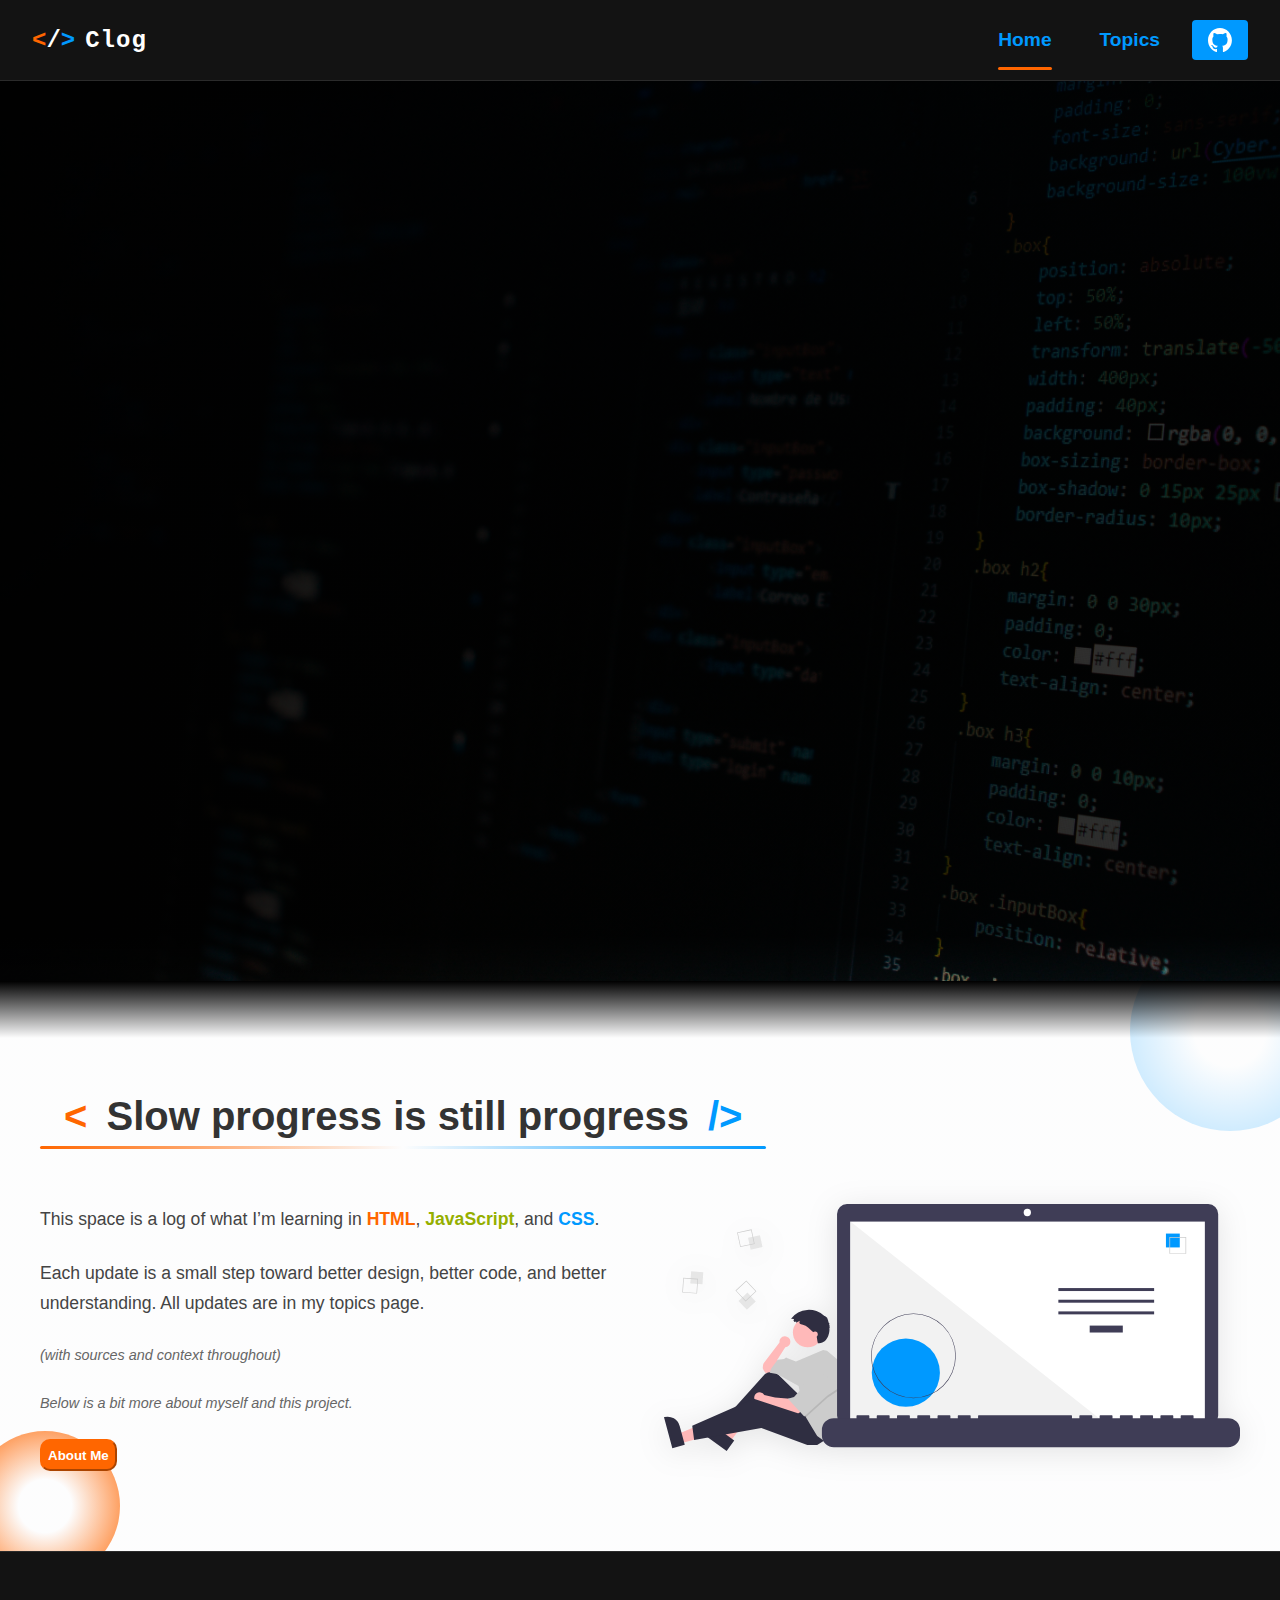
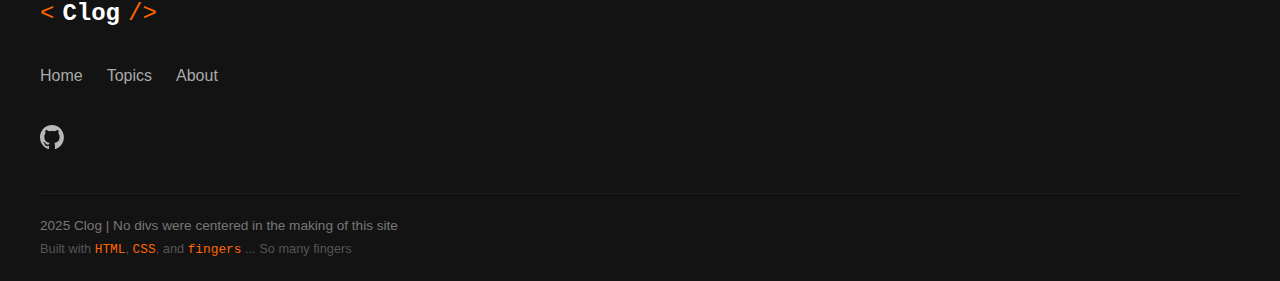
<file: index.html>
<!DOCTYPE html>
<html lang="en">
    <head>
        <meta charset="UTF-8">
        <title>Clog</title>
        <link rel="stylesheet" href="./common/common.css">
        <link rel="stylesheet" href="./homeCss/animations.css">
        <link rel="stylesheet" href="./homeCss/hero.css">
        <link rel="stylesheet" href="./homeCss/index.css">
        <link rel="stylesheet" href="./homeCss/welcome.css">
    </head>
    
<body>

    <!-- Navigation Bar Section -->
    <nav class="navbar">
        <div class="navbar__container">

            <a href="./index.html" class="navbar__logo">
                <div class="navbar__logo-text">
                    <div class="navbar__logo-bracket-left">&lt;</div>
                    <div>/</div>
                    <div class="navbar__logo-bracket-right">&gt;</div>
                    <span class="navbar__logo-text-main">Clog</span>
                </div>
            </a>
    
            <ul class="navbar__menu">

                <li class="navbar__menu-item">
                    <a href="./index.html" class="navbar__menu-link active">Home</a>
                </li>

                <li class="navbar__menu-item">
                    <a href="./pages/topics/topics.html" class="navbar__menu-link">Topics</a>
                </li>

                <li class="navbar__menu-item navbar__menu-item--button">
                    <a href="https://github.com/Ordisian/Clog" class="navbar__button">
                        <img src="./assets/images/github-mark-white.svg" alt="GitHub">
                    </a>
                </li>

            </ul>

        </div>
    </nav>

    <section class="page-body">
        <!-- Hero Section -->
        <section class="hero">
            <div class="hero__overlay-darken"></div>
            <div class="hero__overlay-transition"></div>
            <div class="hero__content">
                <h1 class="hero__title">Hello World</h1>
                <p class="hero__description">/* Welcome to my code log */ <span class="blinking-cursor">_</span></p>
                <div class="hero__buttons">
                    <a href="./pages/topics/topics.html" class="hero__button">Learn More</a>
                    <a href="https://github.com/Ordisian/Clog" class="hero__button hero__button--secondary">View on GitHub</a>
                </div>
            </div>
        </section>

        <!-- Welcome Section -->
        <section class="welcome">
            <div class="welcome__overlay-transition"></div>
            <div class="welcome__container">
                <div class="welcome__content">
                    <h2 class="welcome__title">
                        <span class="html-accent">&lt;</span>
                        Slow progress is still progress
                        <span class="css-accent">/&gt;</span>
                    </h2>
                    <div class="welcome__columns">
                        <div class="welcome__text">
                            <p>This space is a log of what I’m learning in <span class="html-accent">HTML</span>, <span class="js-accent">JavaScript</span>, and <span class="css-accent">CSS</span>.</p>
                            <p>Each update is a small step toward better design, better code, and better understanding. All updates are in my topics page.</p>
                            <p class="welcome__text-p">(with sources and context throughout)</p>
                            <p></p>
                            <p class="welcome__text-p">Below is a bit more about myself and this project.</p>
                            <button class="about-me-btn" href="./pages/about/about.html">About Me</button>
                        </div>
                        <div class="welcome__images">
                            <img src="./assets/images/undraw_code-thinking_0vf2.svg" alt="">
                        </div>
                    </div>
                </div>
            </div>
        </section>

        <!-- Recent Pages Section -->
        <!-- Tips I Liked Section -->
        <!-- Footer Section -->
        <footer class="footer">
            <div class="footer__container">
                <!-- Logo with code brackets -->
                <div class="footer__logo">
                    <span class="footer__bracket">&lt;</span>
                    <span class="footer__logo-text">Clog</span>
                    <span class="footer__bracket">/&gt;</span>
                </div>
              
                <!-- Navigation links -->
                <nav class="footer__nav">
                      <ul class="footer__links">
                          <li><a href="/" class="footer__link">Home</a></li>
                          <li><a href="/pages/topics/topics.html" class="footer__link">Topics</a></li>
                          <li><a href="/pages/about/about.html" class="footer__link">About</a></li>
                      </ul>
                </nav>
              
                <!-- Social/Code links -->
                <div class="footer__social">
                    <a href="https://github.com/Ordisian/Clog" class="footer__icon-link">
                        <img src="./assets/images/github-mark-white.svg" alt="" class="footer__icon">
                    </a>
                </div>
                
                <!-- Bottom Text -->
                <div class="footer__meta">
                    <p class="footer__copyright">
                        2025 Clog | No divs were centered in the making of this site
                    </p>
                    <p class="footer__credits">
                        Built with <span class="footer__tech">HTML</span>, 
                        <span class="footer__tech">CSS</span>, and 
                        <span class="footer__tech">fingers</span>
                        ... So many fingers
                    </p>
                </div>
            </div>
          </footer>
    </section>
</body>
</html>
</file>
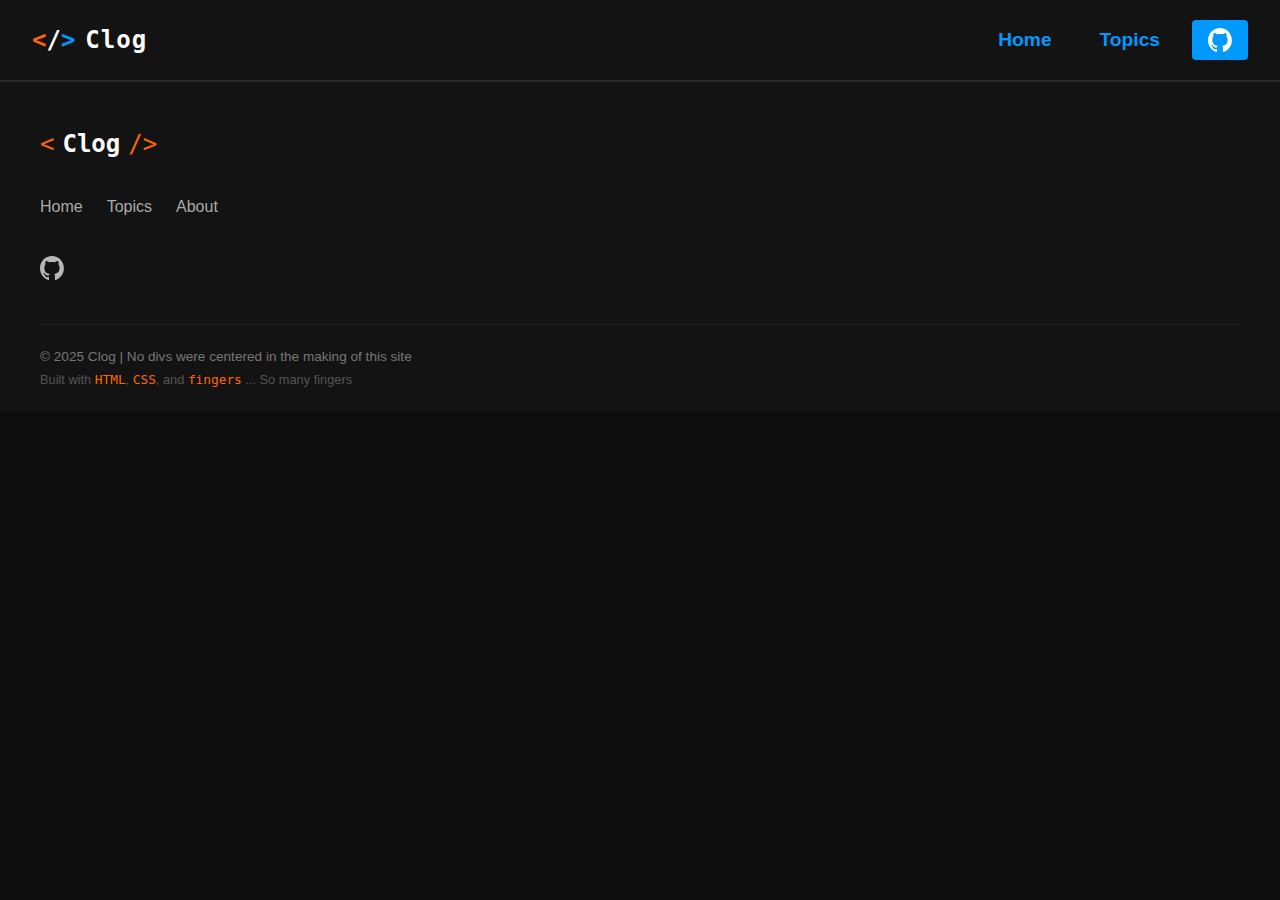
<file: pages/about/about.html>
<!DOCTYPE html>
<html lang="en">
    <head>
        <meta charset="UTF-8">
        <title>HTML & CSS Showcase</title>
        <link rel="stylesheet" href="/common/common.css">
    </head>
    
<body>

    <!-- Navigation Bar Section -->
    <nav class="navbar">
        <div class="navbar__container">

            <a href="/index.html" class="navbar__logo">
                <div class="navbar__logo-text">
                    <div class="navbar__logo-bracket-left">&lt;</div>
                    <div>/</div>
                    <div class="navbar__logo-bracket-right">&gt;</div>
                    <span class="navbar__logo-text-main">Clog</span>
                </div>
            </a>
    
            <ul class="navbar__menu">

                <li class="navbar__menu-item">
                    <a href="/" class="navbar__menu-link">Home</a>
                </li>

                <li class="navbar__menu-item">
                    <a href="/pages/topics/topics.html" class="navbar__menu-link">Topics</a>
                </li>

                <li class="navbar__menu-item navbar__menu-item--button">
                    <a href="https://github.com/your-repo" class="navbar__button">
                        <img src="/assets/images/github-mark-white.svg" alt="GitHub">
                    </a>
                </li>

            </ul>

        </div>
    </nav>

    <section class="page-body">
        
        <!-- Footer Section -->
        <footer class="footer">
            <div class="footer__container">
                <!-- Logo with code brackets -->
                <div class="footer__logo">
                    <span class="footer__bracket">&lt;</span>
                    <span class="footer__logo-text">Clog</span>
                    <span class="footer__bracket">/&gt;</span>
                </div>
              
                <!-- Navigation links -->
                <nav class="footer__nav">
                      <ul class="footer__links">
                          <li><a href="/" class="footer__link">Home</a></li>
                          <li><a href="/topics" class="footer__link">Topics</a></li>
                          <li><a href="/about" class="footer__link">About</a></li>
                      </ul>
                </nav>
              
                <!-- Social/Code links -->
                <div class="footer__social">
                    <a href="/" class="footer__icon-link">
                        <img src="/assets/images/github-mark-white.svg" alt="" class="footer__icon">
                    </a>
                </div>
                
                <!-- Bottom Text -->
                <div class="footer__meta">
                    <p class="footer__copyright">
                        © 2025 Clog | No divs were centered in the making of this site
                    </p>
                    <p class="footer__credits">
                        Built with <span class="footer__tech">HTML</span>, 
                        <span class="footer__tech">CSS</span>, and 
                        <span class="footer__tech">fingers</span>
                        ... So many fingers
                    </p>
                </div>
            </div>
          </footer>
    </section>
</body>
</html>
</file>
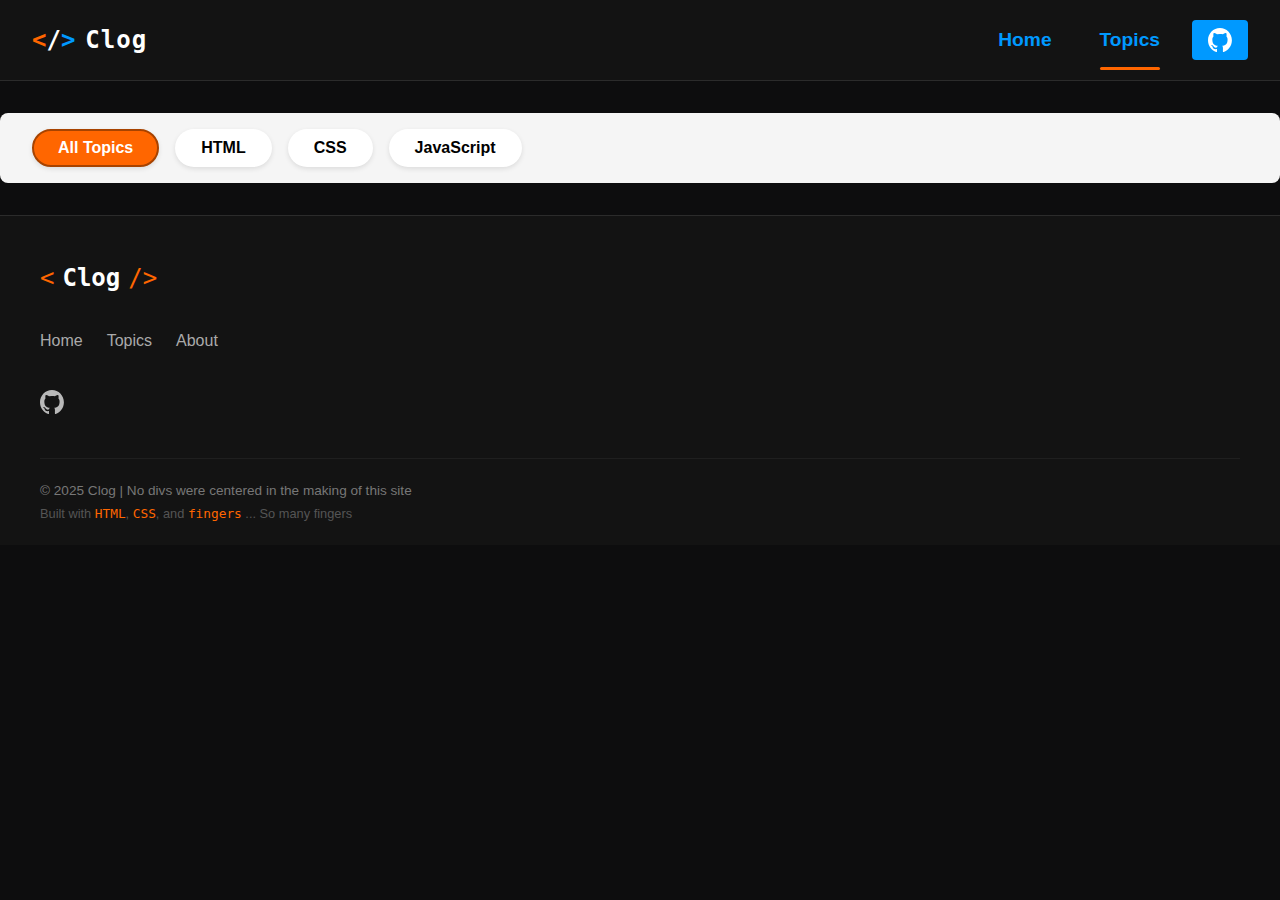
<file: pages/topics/topics.html>
<!DOCTYPE html>
<html lang="en">
<head>
    <meta charset="UTF-8">
    <meta name="viewport" content="width=device-width, initial-scale=1.0">
    <title>Topics - Clog</title>
    <link rel="stylesheet" href="/common/common.css">
    <link rel="stylesheet" href="/pages/topics/topics.css">
</head>
<body>
    <!-- Navigation Bar -->
    <nav class="navbar">
        <div class="navbar__container">
            <a href="../../index.html" class="navbar__logo">
                <div class="navbar__logo-text">
                    <div class="navbar__logo-bracket-left">&lt;</div>
                    <div>/</div>
                    <div class="navbar__logo-bracket-right">&gt;</div>
                    <span class="navbar__logo-text-main">Clog</span>
                </div>
            </a>
            
            <ul class="navbar__menu">
                <li class="navbar__menu-item">
                    <a href="../../index.html" class="navbar__menu-link">Home</a>
                </li>
                <li class="navbar__menu-item">
                    <a href="./topics.html" class="navbar__menu-link active">Topics</a>
                </li>
                <li class="navbar__menu-item navbar__menu-item--button">
                    <a href="https://github.com/Ordisian/Clog" class="navbar__button">
                        <img src="/assets/images/github-mark-white.svg" alt="GitHub">
                    </a>
                </li>
            </ul>
        </div>
    </nav>

    <section class="page-body">
        <!-- Topics Navigation Bar -->
        <div class="topics-bar">
            <div class="topics-scroller">
                <div class="topic-chip active">All Topics</div>
                <div class="topic-chip">HTML</div>
                <div class="topic-chip">CSS</div>
                <div class="topic-chip">JavaScript</div>
            </div>
        </div>

        <!-- Topics Container -->

        <!-- Footer Section -->
        <footer class="footer">
            <div class="footer__container">
                <!-- Logo with code brackets -->
                <div class="footer__logo">
                    <span class="footer__bracket">&lt;</span>
                    <span class="footer__logo-text">Clog</span>
                    <span class="footer__bracket">/&gt;</span>
                </div>
            
                <!-- Navigation links -->
                <nav class="footer__nav">
                      <ul class="footer__links">
                          <li><a href="../../index.html" class="footer__link">Home</a></li>
                          <li><a href="./topics.html" class="footer__link">Topics</a></li>
                          <li><a href="../about/about.html" class="footer__link">About</a></li>
                      </ul>
                </nav>
            
                <!-- Social/Code links -->
                <div class="footer__social">
                    <a href="https://github.com/Ordisian/Clog" class="footer__icon-link">
                        <img src="/assets/images/github-mark-white.svg" alt="" class="footer__icon">
                    </a>
                </div>
                
                <!-- Bottom Text -->
                <div class="footer__meta">
                    <p class="footer__copyright">
                        © 2025 Clog | No divs were centered in the making of this site
                    </p>
                    <p class="footer__credits">
                        Built with <span class="footer__tech">HTML</span>, 
                        <span class="footer__tech">CSS</span>, and 
                        <span class="footer__tech">fingers</span>
                        ... So many fingers
                    </p>
                </div>
            </div>
        </footer>
    </section>
</body>
</html>
</file>
<file: common/common.css>
:root {
    --main-html-color: #ff6600;
    --main-html-color-dark: #a74300;
    --main-css-color: #0099ff;
    --main-css-color-dark: #0066aa;
    --main-js-color: #d9ff00;
    --main-js-color-dark: #95af00;
    --main-page-background-color: #0d0d0e;
}

body {
    font-family: sans-serif;
    background: var(--main-page-background-color);
    margin: 0;
    padding: 0;
}

/* ---------------------------------- Navigation Bar ---------------------------------- */
.navbar {
    background: #131313;
    height: 80px;
    display: flex;
    justify-content: center;
    align-items: center;
    font-size: 1.2rem;
    position: sticky;
    top: 0;
    z-index: 9999;
    border-bottom: 1px solid rgba(255,255,255,0.1);
}

.navbar__container {
    display: flex;
    align-items: center;
    justify-content: space-between;
    height: 80px;
    width: 100%;
    max-width: 1300px;
    margin: 0 auto;
    padding: 0 2rem;
}

.navbar__logo {
    display: flex;
    align-items: center;
    gap: 0.5em;
    font-family: monospace;
    font-weight: bold;
    font-size: 1.5rem;
    color: white;
    text-decoration: none;
}

.navbar__logo-text {
    display: flex;
    align-items: center;
    transition: all 0.3s ease;
}

.navbar__logo-bracket-left {
    color: var(--main-html-color);
}

.navbar__logo-bracket-right {
    color: var(--main-css-color);
}

.navbar__logo-text-main {
    margin-left: 10px;
    letter-spacing: 1px;
}

.navbar__menu {
    display: flex;
    align-items: center;
    list-style: none;
    gap: 1rem;
}

.navbar__menu-item {
    height: 80px;
    display: flex;
    align-items: center;
}

.navbar__menu-link {
    font-weight: 900;
    color: var(--main-css-color);
    display: flex;
    align-items: center;
    justify-content: center;
    text-decoration: none;
    padding: 0 1rem;
    height: 100%;
    position: relative;
    transition: color 0.3s ease, transform 0.2s ease;
    font-weight: 800;
}

.navbar__menu-link:hover {
    color: var(--main-html-color);
    transform: translateY(-2px);
}

.navbar__menu-link.active {
    position: relative;
}

.navbar__menu-link.active::after {
    content: '';
    position: absolute;
    bottom: 10px;
    left: 1rem;
    right: 1rem;
    height: 3px;
    background: var(--main-html-color);
    border-radius: 2px;
    transition: all 0.3s ease;
}

.navbar__menu-link.active:hover::after {
    background: var(--main-css-color);
    transform: scaleY(2);
}

.navbar__menu-link.active:hover {
    color: var(--main-html-color);
}

.navbar__button {
    display: flex;
    justify-content: center;
    align-items: center;
    padding: 0.5rem 1rem;
    border-radius: 4px;
    background: var(--main-css-color);
    transition: all 0.3s ease;
}

.navbar__button:hover {
    background: var(--main-html-color);
    transform: translateY(-2px);
}

.navbar__button img {
    height: 24px;
    width: 24px;
}

/* ---------------------------------- Footer ---------------------------------- */
.footer {
    background: #131313;
    color: #e0e0e0;
    padding: 3rem 2rem 1.5rem;
    border-top: 1px solid rgba(255, 255, 255, 0.1);
}

.footer__container {
  max-width: 1200px;
  margin: 0 auto;
  display: grid;
  grid-template-columns: 1fr;
  gap: 2.5rem;
}

.footer__logo {
  display: flex;
  align-items: center;
  gap: 0.5rem;
  font-family: 'Fira Code', monospace;
  font-size: 1.5rem;
}

.footer__bracket {
  color: var(--main-html-color);
}

.footer__logo-text {
  color: white;
  font-weight: 700;
}

.footer__links {
  display: flex;
  flex-wrap: wrap;
  gap: 1.5rem;
  list-style: none;
  padding: 0;
  margin: 0;
}

.footer__link {
  color: #aaa;
  text-decoration: none;
  transition: color 0.3s ease;
  font-size: 1rem;
}

.footer__link:hover {
  color: var(--main-css-color);
}

.footer__social {
  display: flex;
  gap: 1.5rem;
}

.footer__icon-link {
  opacity: 0.7;
  transition: opacity 0.3s ease;
}

.footer__icon-link:hover {
  opacity: 1;
}

.footer__icon {
  width: 24px;
  height: 24px;
}

.footer__meta {
  border-top: 1px solid rgba(255, 255, 255, 0.05);
  padding-top: 1.5rem;
  display: flex;
  flex-direction: column;
  gap: 0.5rem;
}

.footer__copyright {
  font-size: 0.85rem;
  color: #777;
  margin: 0;
}

.footer__credits {
  font-size: 0.8rem;
  color: #555;
  margin: 0;
}

.footer__tech {
  color: var(--main-html-color);
  font-family: monospace;
}

.footer__top-btn {
  width: 4rem;
  border-radius: 4px;
  background: var(--main-css-color);
}

.footer__top-btn:hover {
  background: var(--main-html-color);
  transform: translateY(-2px);
}
</file>
<file: homeCss/animations.css>
/* Animations */
@keyframes fadeInUp {
    from {
        opacity: 0;
        transform: translateY(20px);
    }
    to {
        opacity: 1;
        transform: translateY(0);
    }
}

@keyframes fadeInUpScale {
    0% {
        opacity: 0;
        transform: translateY(20px) scale(0.95);
    }
    100% {
        opacity: 1;
        transform: translateY(0) scale(1);
    }
}

@keyframes float {
    0%, 100% { transform: translateY(0); }
    50% { transform: translateY(-15px); }
}

@keyframes color-cycle-right {
    0% {
        background-position: 0% 50%;
    }
    100% {
        background-position: 200% 50%;
    }
}

@keyframes blink-cursor { 50% { opacity: 0; } }
</file>
<file: homeCss/hero.css>
/* ---------------------------------- Hero Section ---------------------------------- */
.hero {
    height: 100vh;
    background-image: url('../assets/images/pexels-harold-vasquez-853421-2653362.jpg');
    background-size: cover;
    background-position: center;
    background-repeat: no-repeat;
    display: flex;
    align-items: center;
    justify-content: center;
    color: white;
    text-align: center;
    position: relative;
    isolation: isolate; /* stacks context */
}

/* Dark overlay for readability */
.hero__overlay-darken {
    position: absolute;
    inset: 0;
    background: linear-gradient(to right, rgba(0, 0, 0, 0.7), rgba(0, 0, 0, 0.3));
    z-index: -1;
}

.hero__overlay-transition {
    position: absolute;
    inset: 0;
    background: linear-gradient(to bottom, rgba(0, 0, 0, 0.7) 95%, transparent);
    z-index: -1;
}

.hero__content {
    max-width: 800px;
    padding: 2rem;
    min-height: 40vh;
}

.hero__title {
    font-family: monospace;
    font-size: clamp(2rem, 5vw, 3.5rem);
    color: white;
    margin-bottom: 1.5rem;
    line-height: 1.2;
    text-shadow: 1px 1px 3px rgba(0, 0, 0, 0.5);
    transform-origin: center bottom;
    animation: fadeInUp 0.8s ease-out forwards;
    opacity: 0; /* Start invisible */
    animation: fadeInUpScale 0.8s cubic-bezier(0.2, 0.9, 0.3, 1.3) forwards;
}

.hero__description {
    opacity: 0;
    font-size: clamp(1rem, 2.5vw, 1.5rem);
    color: #e0e0e0;
    margin-bottom: 2.5rem;
    max-width: 600px;
    margin-left: auto;
    margin-right: auto;
    transition-delay: 0.8s !important;
    animation: fadeInUpScale 0.8s cubic-bezier(0.2, 0.9, 0.3, 1.3) 0.8s forwards;
}


.hero__buttons {
    transition-delay: 1.6s !important;
    display: flex;
    gap: 1rem;
    justify-content: center;
    flex-wrap: wrap;
}

.hero__button {
    display: inline-block;
    padding: 0.8rem 2rem;
    background-color: var(--website-html-color);
    color: white;
    text-decoration: none;
    border-radius: 4px;
    font-weight: bold;
    border: 2px solid transparent;
    background-color: var(--main-html-color);
    border: 3px solid var(--main-html-color);
    opacity: 0;
    animation: fadeInUpScale 0.8s cubic-bezier(0.2, 0.9, 0.3, 1.3) 1.6s forwards;
}

.hero__button--secondary {
    background-color: transparent;
    border-color: white;
    background-color: transparent;
    border-color: var(--main-css-color);
    color: var(--main-css-color);
}

.hero__button:hover {
    transform: translateY(-3px);
    box-shadow: 0 5px 15px rgba(0, 0, 0, 0.3);
    background-color: var(--main-html-color-dark);
}

.hero__button--secondary:hover {
    background-color: rgba(0, 128, 255, 0.2);
}

.blinking-cursor {
    animation: blink-cursor 1s step-end infinite;
  }
@keyframes blink-cursor { 50% { opacity: 0; } }
</file>
<file: homeCss/index.css>
/* ---------------------------------- Page Body ---------------------------------- */
</file>
<file: homeCss/welcome.css>
/* Welcome Section */
.welcome {
    padding: 5rem 2rem;
    background: #f8f9fa;
    position: relative;
    overflow: hidden;
}

.welcome__overlay-transition{
    position: absolute;
    inset: 0;
    background: linear-gradient(to top, rgba(255, 255, 255, 0.7) 90%, black);
    z-index: 1;
}

.welcome__container {
    max-width: 1200px;
    margin: 0 auto;
    position: relative;
    z-index: 2;
}

.welcome__title {
    font-size: clamp(1.8rem, 4vw, 2.5rem);
    text-align: center;
    margin-bottom: 3rem;
    color: #333;
    position: relative;
    display: inline-block;
    padding: 0 1.5rem;
}

.welcome__title::after { /* animated underline */
    content: '';
    position: absolute;
    bottom: -10px;
    width: 100%;
    left: 0;
    height: 3px;
    background: linear-gradient(90deg, 
        var(--main-html-color),
        transparent,
        var(--main-css-color),
        transparent,
        var(--main-html-color)); 
    background-size: 200% 100%;
    transition: all 0.3s ease;
    animation: color-cycle-right 5s linear infinite;
    border-radius: 3px;
}

.welcome__title:hover::after { /* scale up */
    height: 8px;
    bottom: -12px;
}

.welcome__title .html-accent {
    color: var(--main-html-color);
    margin-right: 0.5rem;
}

.welcome__title .css-accent {
    color: var(--main-css-color);
    margin-left: 0.5rem;
}

.welcome__columns {
    display: grid;
    grid-template-columns: 1fr 1fr;
    gap: 3rem;
    align-items: center;
}

.welcome__text {
    font-size: 1.1rem;
    line-height: 1.7;
    color: #444;
}

.welcome__text p {
    margin-bottom: 1.5rem;
}

.welcome__text .html-accent {
    color: var(--main-html-color);
    font-weight: 600;
}

.welcome__text .css-accent {
    color: var(--main-css-color);
    font-weight: 600;
}

.welcome__text .js-accent {
    color: var(--main-js-color-dark);
    font-weight: 600;
}

.welcome__text-p {
    font-style: italic;
    color: #666;
    font-size: 0.9rem;
    margin-top: 1.5rem;
}

.welcome__images {
    text-align: center;
    position: relative;
}

.welcome__images img {
    max-width: 100%;
    height: auto;
    filter: drop-shadow(0 5px 15px rgba(0,0,0,0.1));
    transition: transform 0.5s ease;
    animation: float 6s ease-in-out infinite;
}

/* Decorative elements */
.welcome::before { /* Blue Circle */
    content: "";
    position: absolute;
    top: -50px;
    right: -50px;
    width: 200px;
    height: 200px;
    background: radial-gradient(transparent 25%, var(--main-css-color));
    border-radius: 50%;
    z-index: 1;
}

.welcome::after { /* Orange Circle */
    content: "";
    position: absolute;
    bottom: -30px;
    left: -30px;
    width: 150px;
    height: 150px;
    background: radial-gradient(transparent 25%, var(--main-html-color));
    border-radius: 50%;
    z-index: 1;
}

/* Hover effects */
.welcome__title .html-accent,
.welcome__title .css-accent {
    display: inline-block;
    transition: transform 0.3s ease;
}

.welcome__title:hover .html-accent {
    transform: translateX(-5px) scale(1.5);
}

.welcome__title:hover .css-accent {
    transform: translateX(5px) scale(1.5);
}

.about-me-btn {
    background-color: var(--main-html-color);
    border-color: var(--main-html-color);
    border-radius: 10px;
    font-weight: 600;
    color: white;
    height: 2rem;
    cursor: pointer;
    transition: transform 0.3s ease-in-out, background-color 0.3s ease-in-out, border-color 0.3s ease-in-out;
}

.about-me-btn:hover {
    transform: translateX(5px) scale(1.5);
    background-color: var(--main-css-color);
    border-color: var(--main-css-color);
}
</file>
<file: pages/topics/topics.css>
/* topics.css - Styles for the Clog Topics Page */

/* ==================== */
/* Topics Navigation Bar */
/* ==================== */
.topics-bar {
    overflow-x: auto;
    padding: 1rem 0;
    margin: 2rem 0;
    background: #f5f5f5;
    border-radius: 8px;
    scrollbar-width: thin;
  }
  
  .topics-scroller {
    display: flex;
    gap: 1rem;
    padding: 0 2rem;
    width: max-content;
  }
  
  .topic-chip {
    padding: 0.5rem 1.5rem;
    background: white;
    border-radius: 50px;
    font-weight: 600;
    cursor: pointer;
    box-shadow: 0 2px 5px rgba(0,0,0,0.1);
    transition: all 0.3s ease;
    white-space: nowrap;
    border: 2px solid transparent;
  }
  
  .topic-chip:hover {
    transform: translateY(-3px);
    box-shadow: 0 5px 15px rgba(0,0,0,0.1);
  }
  
  .topic-chip.active {
    background: var(--main-html-color);
    color: white;
    border-color: var(--main-html-color-dark);
  }
  
  /* ================= */
  /* Topics Containers */
  /* ================= */
  .topics-container {
    display: grid;
    gap: 3rem;
    margin: 3rem 0;
  }
  
  .topic-section {
    border: 1px solid #e0e0e0;
    border-radius: 8px;
    overflow: hidden;
  }
  
  .topic-header {
    background: #f8f8f8;
    padding: 1.5rem;
    display: flex;
    align-items: center;
    gap: 1rem;
  }
  
  /* Topic Icons */
  .topic-icon {
    font-size: 1.8rem;
    font-weight: bold;
    font-family: monospace;
  }
  
  .html-icon { color: var(--main-html-color); }
  .css-icon { color: var(--main-css-color); }
  .js-icon { color: #f0db4f; }
  
  /* ============= */
  /* Note Cards */
  /* ============= */
  .topic-notes {
    display: grid;
    gap: 1.5rem;
    padding: 2rem;
  }
  
  .note-card {
    border-left: 4px solid var(--main-html-color);
    padding: 1.5rem;
    background: white;
    border-radius: 0 8px 8px 0;
    box-shadow: 0 3px 10px rgba(0,0,0,0.05);
    transition: all 0.3s ease;
  }
  
  .note-card:hover {
    transform: translateY(-3px);
    box-shadow: 0 5px 20px rgba(0,0,0,0.1);
  }
  
  .note-card.css-note {
    border-left-color: var(--main-css-color);
  }
  
  .note-card.js-note {
    border-left-color: #f0db4f;
  }
  
  /* Note Content */
  .note-title {
    font-size: 1.3rem;
    margin-bottom: 0.5rem;
    color: #333;
  }
  
  .note-date {
    color: #777;
    font-size: 0.8rem;
    margin-bottom: 1rem;
  }
  
  .note-content {
    line-height: 1.6;
    color: #444;
  }
  
  .note-content pre {
    background: #f8f8f8;
    padding: 1rem;
    border-radius: 4px;
    overflow-x: auto;
    font-family: 'Fira Code', monospace;
  }
  
  .note-content code {
    background: #f0f0f0;
    padding: 0.2rem 0.4rem;
    border-radius: 3px;
    font-family: 'Fira Code', monospace;
    font-size: 0.9rem;
  }
  
  /* ==================== */
  /* Responsive Adjustments */
  /* ==================== */
  @media (max-width: 768px) {
    .topics-scroller {
      padding: 0 1rem;
    }
    
    .topic-notes {
      padding: 1rem;
    }
    
    .topic-header {
      flex-direction: column;
      align-items: flex-start;
      gap: 0.5rem;
    }
  }
  
  /* ==================== */
  /* Animation Effects */
  /* ==================== */
  @keyframes cardEntrance {
    from {
      opacity: 0;
      transform: translateY(20px);
    }
    to {
      opacity: 1;
      transform: translateY(0);
    }
  }
  
  .note-card {
    animation: cardEntrance 0.5s ease-out;
    animation-fill-mode: backwards;
  }
  
  /* Stagger animations */
  .note-card:nth-child(1) { animation-delay: 0.1s; }
  .note-card:nth-child(2) { animation-delay: 0.2s; }
  .note-card:nth-child(3) { animation-delay: 0.3s; }
  .note-card:nth-child(4) { animation-delay: 0.4s; }
</file>
